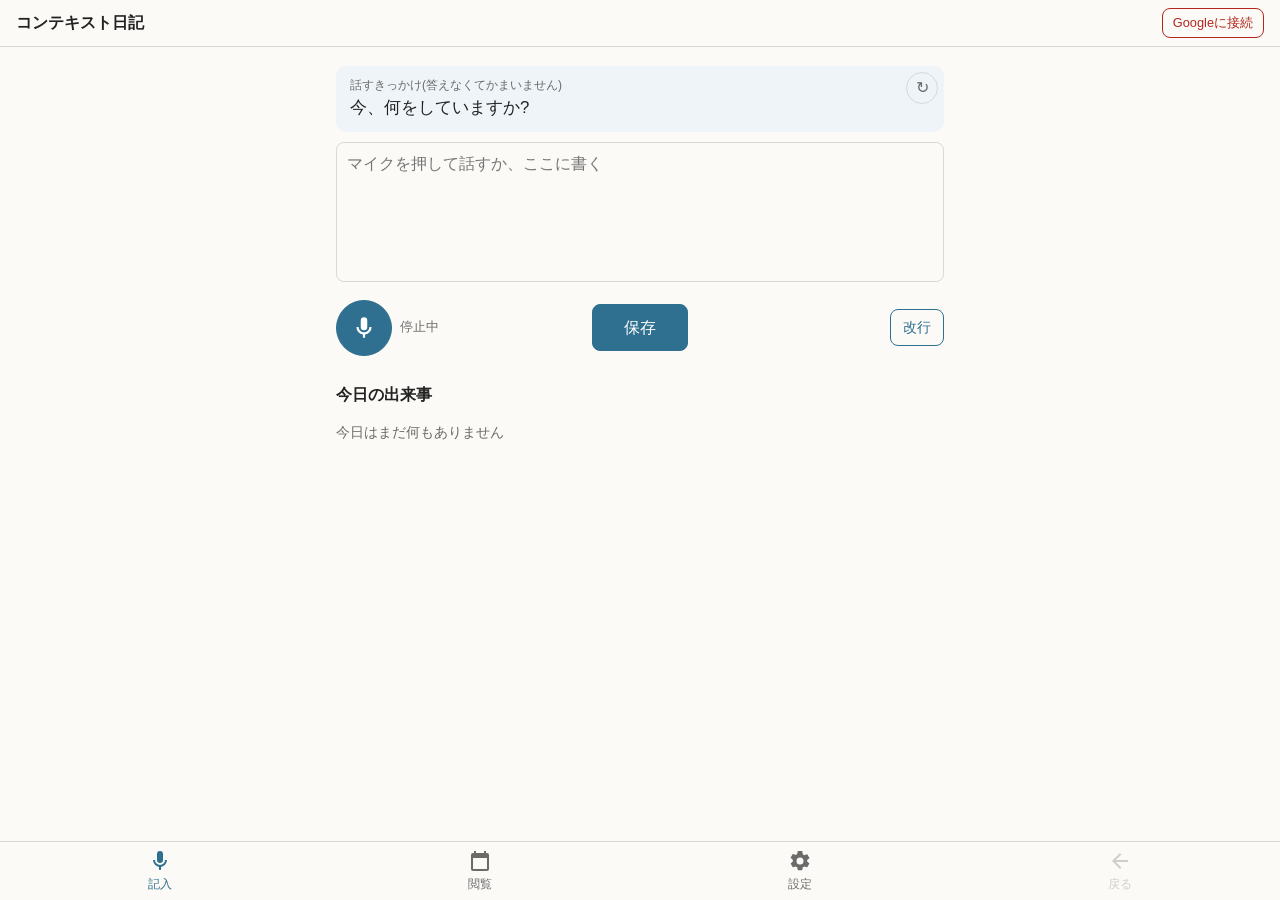
<file: index.html>
<!DOCTYPE html>
<html lang="ja">
<head>
<meta charset="UTF-8">
<meta name="viewport" content="width=device-width, initial-scale=1, viewport-fit=cover">
<title>コンテキスト日記</title>
<link rel="manifest" href="manifest.webmanifest">
<meta name="apple-mobile-web-app-capable" content="yes">
<meta name="mobile-web-app-capable" content="yes">
<meta name="apple-mobile-web-app-title" content="日記">
<meta name="apple-mobile-web-app-status-bar-style" content="default">
<link rel="apple-touch-icon" href="icons/icon-180.png">
<meta name="theme-color" content="#2f6f8f">
<!-- 読み込めるものを、このアプリ自身とGoogleのログイン・ドライブ・Geminiだけに絞る(万一の書き換え・混入への備え) -->
<meta http-equiv="Content-Security-Policy" content="default-src 'self'; script-src 'self' https://accounts.google.com/gsi/client; connect-src 'self' https://www.googleapis.com https://oauth2.googleapis.com https://generativelanguage.googleapis.com https://accounts.google.com/gsi/; frame-src https://accounts.google.com/gsi/; style-src 'self' 'unsafe-inline' https://accounts.google.com/gsi/style; img-src 'self' data:; object-src 'none'; base-uri 'self'; form-action 'none'">
<link rel="stylesheet" href="css/app.css">
</head>
<body>
<header class="top">
  <span class="title">コンテキスト日記</span>
  <button id="syncBtn" class="sync" type="button">…</button>
</header>

<main>
  <div id="browserNotice" class="notice" hidden>
    いまSafariの中で開いています。ここで書いた内容や問いは、ホーム画面の「日記」アイコンのアプリとは別に保存されます。ホーム画面の「日記」アイコンから開き直してください。
  </div>
  <!-- 記入 -->
  <section id="view-write" class="view">
    <div id="qcard" class="qcard">
      <div class="qlabel">話すきっかけ(答えなくてかまいません)</div>
      <div id="qtext" class="qtext"></div>
      <button id="qnext" class="qdrop" type="button" aria-label="別のきっかけを出す">↻</button>
    </div>

    <textarea id="writeText" placeholder="マイクを押して話すか、ここに書く"></textarea>
    <div class="nlhint" data-hint-for="writeText" hidden>↵ 改行しました。次の言葉は新しい行から入ります</div>
    <div class="ops">
      <div class="micwrap">
        <button class="mic" type="button" data-mic-for="writeText" aria-label="音声入力"></button>
        <span class="micstate" data-state-for="writeText">停止中</span>
      </div>
      <button id="writeSave" type="button">保存</button>
      <div class="opsright">
        <button class="sub nl" type="button" data-nl-for="writeText">改行</button>
        <button id="writeCancel" class="link" type="button" hidden>やめる</button>
      </div>
    </div>

    <h2 class="sec">今日の出来事</h2>
    <div id="todayList" class="entries"></div>
  </section>

  <!-- 閲覧 -->
  <section id="view-browse" class="view" hidden>
    <input id="searchInput" type="search" placeholder="キーワードで検索" autocomplete="off">
    <div id="searchResults" class="results" hidden></div>
    <div id="calendarWrap">
      <div class="calhead">
        <button id="calPrev" class="link" type="button" aria-label="前の月">‹</button>
        <span id="calTitle"></span>
        <button id="calNext" class="link" type="button" aria-label="次の月">›</button>
      </div>
      <div id="calGrid" class="cal"></div>
    </div>
    <div id="dayView" class="dayview"></div>
  </section>

  <!-- 設定 -->
  <section id="view-settings" class="view" hidden></section>
</main>

<nav class="tabs">
  <button id="tabWrite" data-tab="write" type="button"><span class="ticon" id="tabWriteIcon"></span><span>記入</span></button>
  <button data-tab="browse" type="button"><span class="ticon" data-icon="calendar"></span><span>閲覧</span></button>
  <button data-tab="settings" type="button"><span class="ticon" data-icon="gear"></span><span>設定</span></button>
  <button id="backBtn" type="button" disabled><span class="ticon" data-icon="back"></span><span>戻る</span></button>
</nav>

<div id="toast" class="toast" hidden></div>

<!-- Googleの接続が切れているときに、開いたところで同期するか尋ねる -->
<div id="syncAsk" class="ask" hidden>
  <div class="askbox">
    <p class="asktitle">Googleに接続して同期しますか?</p>
    <p class="note" id="syncAskNote"></p>
    <div class="askbtns"><button id="syncAskYes" type="button">はい</button><button id="syncAskNo" class="sub" type="button">いいえ</button></div>
  </div>
</div>

<script src="https://accounts.google.com/gsi/client" async defer></script>
<script type="module" src="js/app.js"></script>
</body>
</html>
</file>
<file: css/app.css>
:root {
  --bg: #fbfaf7; --fg: #222; --sub: #6b6b6b; --line: #d8d8d8; --panel: #eef4f7;
  --accent: #2f6f8f; --accent-fg: #fff; --ng: #b3261e; --ok: #1e7a3a; --mark: #ffe58a;
  --tabh: 58px;
}
@media (prefers-color-scheme: dark) {
  :root { --bg: #1c1d1f; --fg: #e6e6e6; --sub: #a0a0a0; --line: #3c3c3c; --panel: #26323a;
    --accent: #7fb8d4; --accent-fg: #10222c; --ng: #f2b8b5; --ok: #8fd19e; --mark: #6b5a17; }
}
* { box-sizing: border-box; }
html, body { margin: 0; background: var(--bg); color: var(--fg); }
body {
  font-family: -apple-system, "Hiragino Sans", "Yu Gothic UI", sans-serif; line-height: 1.6;
  padding: calc(52px + env(safe-area-inset-top)) 0 calc(var(--tabh) + 16px + env(safe-area-inset-bottom));
  -webkit-text-size-adjust: 100%;
}
main { max-width: 640px; margin: 0 auto; padding: 0 16px; }
button { font: inherit; font-size: 1rem; padding: 10px 16px; border-radius: 8px; border: 1px solid var(--accent);
  background: var(--accent); color: var(--accent-fg); cursor: pointer; }
button.sub { background: transparent; color: var(--accent); }
button.link { background: none; border: none; color: var(--accent); padding: 6px 8px; }
button.danger { background: transparent; color: var(--ng); border-color: var(--ng); }
button:disabled { opacity: .4; }
button.wide { width: 100%; }
input, textarea { font: inherit; font-size: 1rem; color: var(--fg); background: var(--bg);
  border: 1px solid var(--line); border-radius: 8px; padding: 8px 10px; }
textarea { width: 100%; min-height: 140px; resize: none; overflow: hidden; margin-top: 10px; }
[hidden] { display: none !important; }

/* 上の帯 */
.top { position: fixed; top: 0; left: 0; right: 0; z-index: 10; display: flex; align-items: center; justify-content: space-between;
  padding: calc(8px + env(safe-area-inset-top)) 16px 8px; background: var(--bg); border-bottom: 1px solid var(--line); }
.title { font-weight: 700; white-space: nowrap; }
.sync { font-size: .8rem; padding: 4px 10px; background: transparent; color: var(--sub); border-color: var(--line); }
.sync.warn { color: var(--ng); border-color: var(--ng); }
.sync.ok { color: var(--ok); }

/* 下のタブ */
.tabs { position: fixed; bottom: 0; left: 0; right: 0; z-index: 10; display: flex; background: var(--bg);
  border-top: 1px solid var(--line); padding-bottom: env(safe-area-inset-bottom); }
.tabs button { flex: 1; height: var(--tabh); border: none; border-radius: 0; background: none; color: var(--sub);
  display: flex; flex-direction: column; align-items: center; justify-content: center; gap: 2px; font-size: .72rem; padding: 4px; }
.tabs button.active { color: var(--accent); }
.tabs button:disabled { opacity: .3; }
.ticon svg { width: 24px; height: 24px; fill: currentColor; display: block; }
#tabWrite.listening { color: var(--ng); }

.notice { margin-top: 12px; padding: 10px 12px; border: 1px solid var(--ng); border-radius: 10px; color: var(--ng); font-size: .88rem; }

/* 問い */
.qcard { position: relative; background: var(--panel); border-radius: 10px; padding: 10px 40px 10px 14px; margin-top: 14px; }
.qlabel { font-size: .75rem; color: var(--sub); }
.qtext { font-size: 1.05rem; }
.qdrop { position: absolute; top: 6px; right: 6px; width: 32px; height: 32px; padding: 0; border-radius: 50%;
  background: transparent; color: var(--sub); border: 1px solid var(--line); font-size: 1rem; line-height: 1; }
.qfree { margin-top: 14px; color: var(--sub); font-size: .9rem; }
#summaryBar { margin-top: 12px; }

/* 操作の行: 左にマイク、中央に記入 */
.ops { display: grid; grid-template-columns: 1fr auto 1fr; align-items: center; gap: 8px; margin-top: 10px; }
.micwrap { display: flex; align-items: center; gap: 8px; }
.opsright { justify-self: end; display: flex; flex-direction: column; align-items: flex-end; gap: 4px; }
.nl { padding: 6px 12px; font-size: .9rem; }
body.kb { padding-bottom: 100vh; }
.nlhint { margin-top: 4px; font-size: .82rem; color: var(--accent); }
.mic { width: 56px; height: 56px; border-radius: 50%; padding: 0; display: flex; align-items: center; justify-content: center; flex: none; }
.mic svg { width: 26px; height: 26px; fill: var(--accent-fg); }
.mic.on { background: var(--ng); border-color: var(--ng); }
.micstate { font-size: .8rem; color: var(--sub); }
#writeSave { min-width: 96px; }

/* 記入の一覧 */
.sec { font-size: 1rem; margin: 26px 0 6px; }
.entries .entry, .dayview .entry { border-top: 1px solid var(--line); padding: 10px 0; }
.entry .meta { display: flex; justify-content: space-between; align-items: center; color: var(--sub); font-size: .85rem; }
.entry .q { color: var(--sub); font-size: .85rem; margin-top: 2px; }
.entry .body { white-space: pre-wrap; word-break: break-word; margin-top: 2px; }
.entry.editing { background: var(--panel); border-radius: 8px; padding: 10px; }
.empty { color: var(--sub); font-size: .9rem; padding: 8px 0; }

/* まとめ */
.sumhead { display: flex; justify-content: space-between; align-items: center; margin-top: 8px; }
.sumtitle { font-weight: 700; }
.sumpos { font-weight: 700; color: var(--accent); }
.sumnav { display: flex; justify-content: space-between; margin-top: 18px; }
.sumnav button { min-width: 110px; }
.hint { color: var(--sub); font-size: .82rem; }

/* 閲覧 */
#searchInput { width: 100%; margin-top: 14px; }
.calhead { display: flex; justify-content: space-between; align-items: center; margin-top: 12px; font-weight: 700; }
.calhead button { font-size: 1.4rem; }
.cal { display: grid; grid-template-columns: repeat(7, 1fr); gap: 2px; text-align: center; }
.cal .wd { font-size: .75rem; color: var(--sub); padding: 4px 0; }
.cal button { padding: 8px 0; border: none; border-radius: 8px; background: none; color: var(--fg); position: relative; }
.cal button.has::after { content: ""; position: absolute; left: 50%; bottom: 3px; width: 5px; height: 5px; margin-left: -2.5px;
  border-radius: 50%; background: var(--accent); }
.cal button.today { font-weight: 700; color: var(--accent); }
.cal button.sel { background: var(--panel); }
.cal button:disabled { opacity: .35; }
.dayview h2 { font-size: 1.05rem; margin: 20px 0 6px; }
.dayview h3 { font-size: .95rem; margin: 14px 0 2px; color: var(--accent); }
.dayview .ans { white-space: pre-wrap; word-break: break-word; }
.results .hit { display: block; width: 100%; text-align: left; background: none; color: var(--fg); border: none;
  border-top: 1px solid var(--line); border-radius: 0; padding: 10px 0; }
.results .hit .meta { color: var(--sub); font-size: .8rem; }
mark { background: var(--mark); color: inherit; }

/* 設定 */
.set { background: var(--panel); border-radius: 10px; padding: 12px 14px; margin-top: 14px; }
.set h2 { font-size: 1rem; margin: 0 0 8px; }
.set p { margin: 6px 0; font-size: .9rem; }
.set .note { color: var(--sub); font-size: .82rem; }
.set .row { display: flex; gap: 6px; align-items: center; margin: 6px 0; }
.set .row input[type=text], .set .row input[type=password] { flex: 1; min-width: 0; }
.set .row button { padding: 6px 10px; }
.set .iconbtn { width: 34px; height: 34px; padding: 0; background: transparent; color: var(--accent); flex: none; }
.set label.radio { display: flex; gap: 6px; align-items: center; margin: 4px 0; }
.set input[type=checkbox], .set input[type=radio] { width: 20px; height: 20px; }

.toast { position: fixed; left: 16px; right: 16px; bottom: calc(var(--tabh) + 14px + env(safe-area-inset-bottom)); z-index: 20;
  max-width: 600px; margin: 0 auto; background: var(--fg); color: var(--bg); border-radius: 10px; padding: 10px 14px; font-size: .9rem; }

/* 今日のメモの「修正」(薄い緑)と「削除」(薄い赤) */
.acts { display: flex; gap: 6px; }
.acts button { padding: 3px 12px; font-size: .85rem; border-radius: 6px; }
.act-edit { background: #dff3e4; color: #1e5e30; border-color: #b9e0c3; }
.act-del { background: #fbe1df; color: #8c1d18; border-color: #f2bdb8; }

/* APIキー欄: パスワード欄(type=password)を使わずに伏せ字にする(パスワード欄はiPhoneの音声入力を止めることがあるため) */
.masked { -webkit-text-security: disc; }

/* 同期するかの確認 */
.ask { position: fixed; inset: 0; z-index: 30; background: rgba(0,0,0,.45); display: flex; align-items: center; justify-content: center; padding: 16px; }
.askbox { background: var(--bg); color: var(--fg); border-radius: 12px; padding: 18px 16px; width: 100%; max-width: 360px; }
.asktitle { font-weight: 700; margin: 0 0 6px; }
.askbtns { display: flex; gap: 10px; justify-content: flex-end; margin-top: 12px; }
.askbtns button { min-width: 90px; }
</file>
